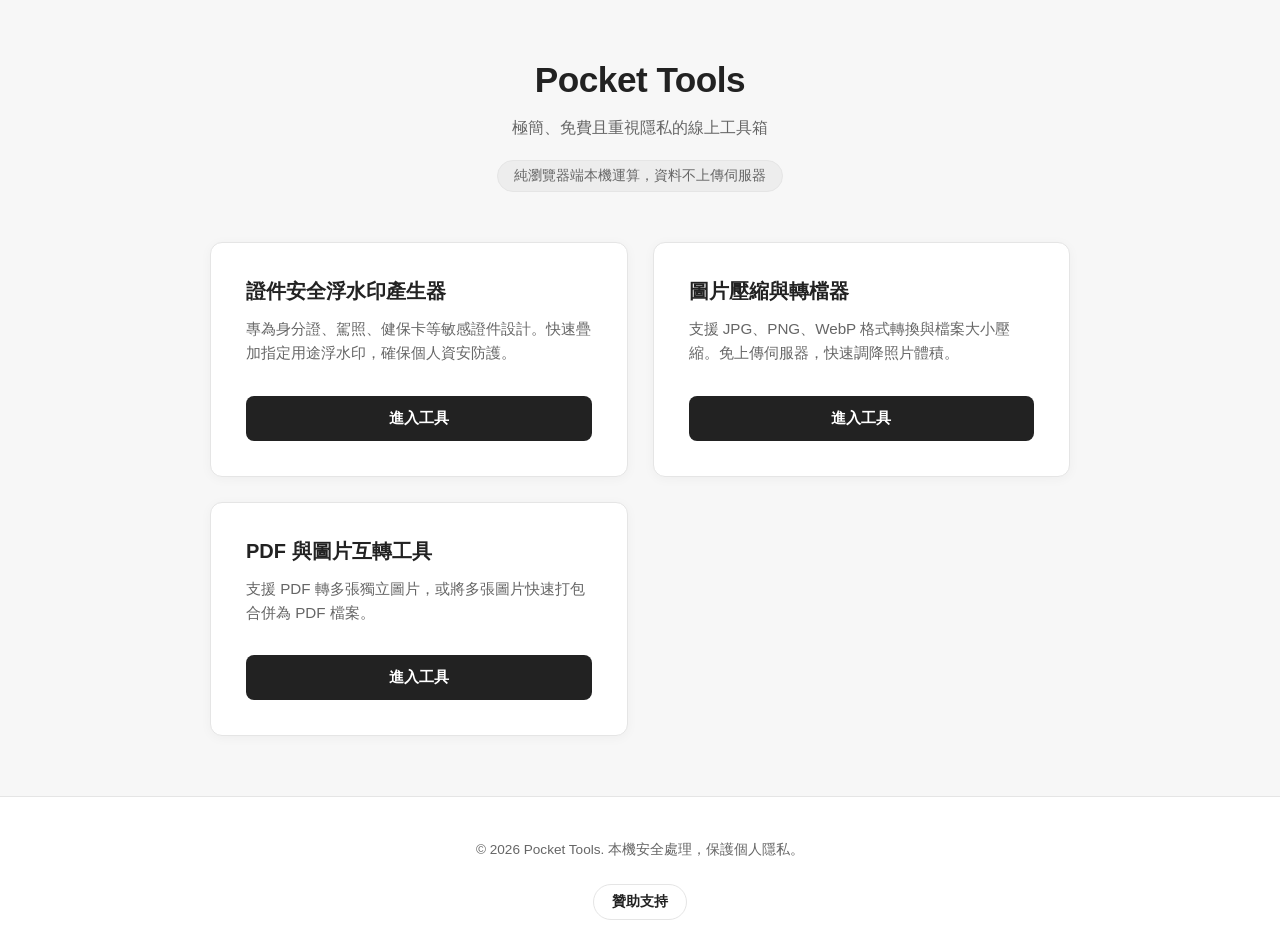
<file: index.html>
<!DOCTYPE html>
<html lang="zh-TW">
<head>
  <meta charset="UTF-8">
  <meta name="viewport" content="width=device-width, initial-scale=1.0">
  <title>Pocket Tools - 免費安全的線上極簡工具箱 | 本機隱私保護</title>
  
  <meta name="description" content="Pocket Tools 提供免費、極速且重視隱私的線上實用工具（證件浮水印產生器、圖片壓縮與轉檔器）。採用瀏覽器本機端技術，所有檔案不上傳伺服器。">

  <style>
    :root {
      --primary-grey: #222222;
      --secondary-grey: #666666;
      --light-grey: #e5e5e5;
      --bg-color: #f7f7f7;
      --card-bg: #ffffff;
      --badge-bg: #ededed;
    }

    body {
      font-family: -apple-system, BlinkMacSystemFont, "Segoe UI", Roboto, "Helvetica Neue", Arial, sans-serif;
      background-color: var(--bg-color);
      color: var(--primary-grey);
      margin: 0;
      padding: 0;
      display: flex;
      flex-direction: column;
      align-items: center;
      min-height: 100vh;
    }

    .container {
      max-width: 900px;
      width: 100%;
      padding: 60px 20px;
      box-sizing: border-box;
      flex: 1;
    }

    header {
      text-align: center;
      margin-bottom: 50px;
    }

    h1 {
      font-size: 2.2rem;
      margin: 0 0 12px 0;
      color: var(--primary-grey);
      font-weight: 700;
      letter-spacing: -0.5px;
    }

    .subtitle {
      color: var(--secondary-grey);
      font-size: 1rem;
      margin-bottom: 20px;
      line-height: 1.5;
    }

    .safety-badge {
      display: inline-block;
      background-color: var(--badge-bg);
      color: var(--secondary-grey);
      padding: 6px 16px;
      border-radius: 20px;
      font-size: 0.85rem;
      font-weight: 500;
      border: 1px solid var(--light-grey);
    }

    .tools-grid {
      display: grid;
      grid-template-columns: repeat(auto-fit, minmax(360px, 1fr));
      gap: 25px;
      margin-top: 30px;
    }

    .tool-card {
      background-color: var(--card-bg);
      padding: 35px;
      border-radius: 12px;
      box-shadow: 0 2px 12px rgba(0, 0, 0, 0.04);
      border: 1px solid var(--light-grey);
      display: flex;
      flex-direction: column;
      justify-content: space-between;
      transition: border-color 0.2s ease;
    }

    .tool-card:hover {
      border-color: var(--primary-grey);
    }

    .tool-card h2 {
      font-size: 1.25rem;
      margin: 0 0 12px 0;
      color: var(--primary-grey);
    }

    .tool-card p {
      color: var(--secondary-grey);
      font-size: 0.95rem;
      line-height: 1.6;
      margin: 0 0 30px 0;
      flex: 1;
    }

    .btn-link {
      display: block;
      width: 100%;
      background-color: var(--primary-grey);
      color: #ffffff;
      text-align: center;
      padding: 12px 0;
      border-radius: 8px;
      font-size: 0.95rem;
      font-weight: 600;
      text-decoration: none;
      box-sizing: border-box;
      transition: background-color 0.2s ease;
    }

    .btn-link:hover {
      background-color: #444444;
    }

    footer {
      width: 100%;
      padding: 30px 20px;
      text-align: center;
      font-size: 0.85rem;
      color: var(--secondary-grey);
      box-sizing: border-box;
      border-top: 1px solid var(--light-grey);
      background-color: #ffffff;
    }

    .sponsor-btn {
      display: inline-block;
      background-color: transparent;
      color: var(--primary-grey);
      padding: 8px 18px;
      border-radius: 20px;
      font-weight: 600;
      text-decoration: none;
      font-size: 0.85rem;
      margin-top: 12px;
      border: 1px solid var(--light-grey);
      transition: all 0.2s;
    }

    .sponsor-btn:hover {
      background-color: var(--badge-bg);
      border-color: var(--primary-grey);
    }

    @media (max-width: 480px) {
      .tools-grid {
        grid-template-columns: 1fr;
      }
    }
  </style>
</head>
<body>

  <div class="container">
    <header>
      <h1>Pocket Tools</h1>
      <p class="subtitle">極簡、免費且重視隱私的線上工具箱</p>
      <span class="safety-badge">純瀏覽器端本機運算，資料不上傳伺服器</span>
    </header>

    <main class="tools-grid">
      <div class="tool-card">
        <div>
          <h2>證件安全浮水印產生器</h2>
          <p>專為身分證、駕照、健保卡等敏感證件設計。快速疊加指定用途浮水印，確保個人資安防護。</p>
        </div>
        <a href="./watermark/index.html" class="btn-link">進入工具</a>
      </div>

      <div class="tool-card">
        <div>
          <h2>圖片壓縮與轉檔器</h2>
          <p>支援 JPG、PNG、WebP 格式轉換與檔案大小壓縮。免上傳伺服器，快速調降照片體積。</p>
        </div>
        <a href="./image-compressor/index.html" class="btn-link">進入工具</a>
      </div>

      
      <div class="tool-card">
        <div>
          <h2>PDF 與圖片互轉工具</h2>
          <p>支援 PDF 轉多張獨立圖片，或將多張圖片快速打包合併為 PDF 檔案。</p>
        </div>
        <a href="pdf-tools/index.html" class="btn-link">進入工具</a>
      </div>

</main>
  </div>

  <footer>
    <p>© 2026 Pocket Tools. 本機安全處理，保護個人隱私。</p>
    <div>
      <a href="#" target="_blank" class="sponsor-btn">贊助支持</a>
    </div>
  </footer>

</body>
</html>
</file>
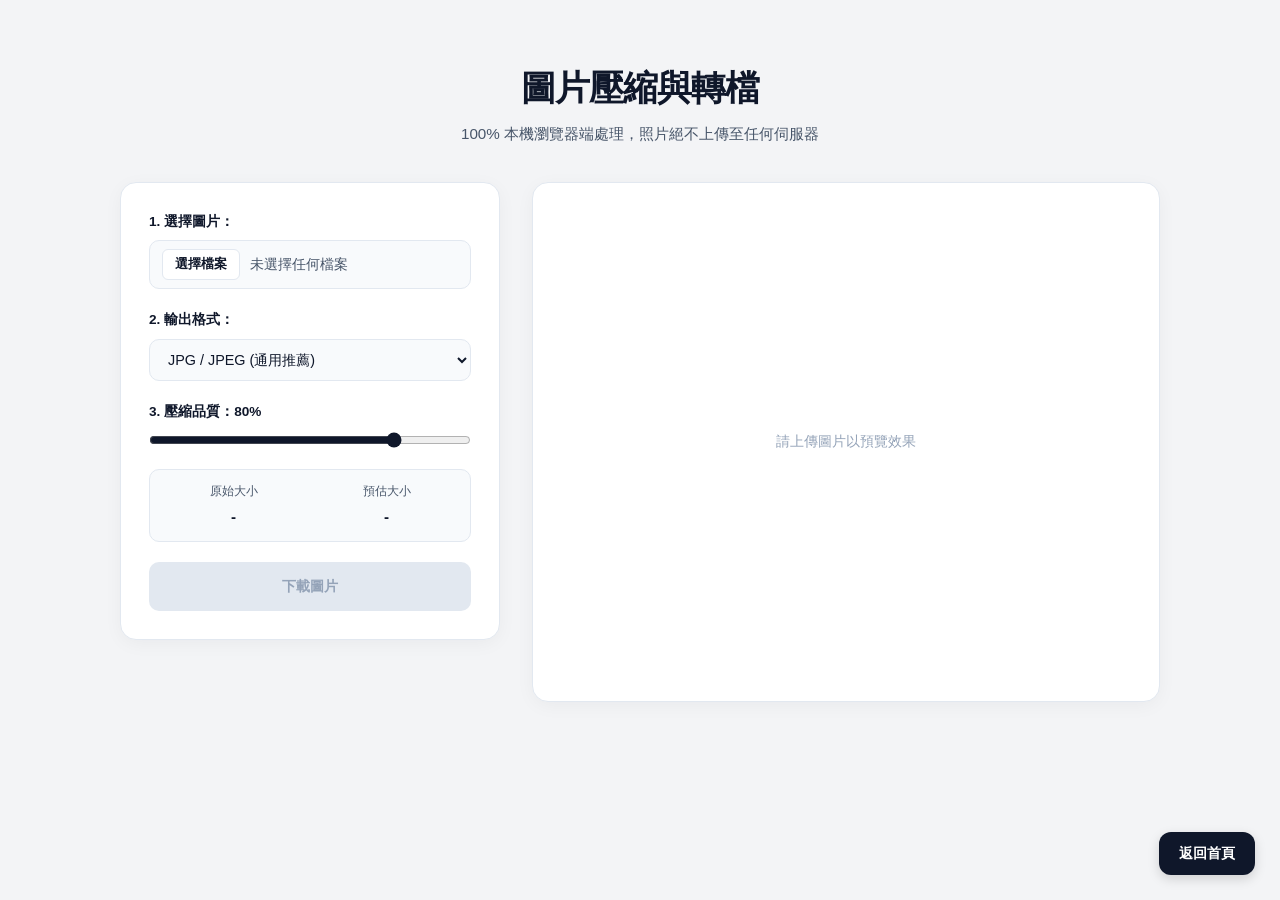
<file: image-compressor/index.html>
<head>
  <meta charset="UTF-8">
  <meta name="viewport" content="width=device-width, initial-scale=1.0">
  <title>圖片壓縮與轉檔 - Pocket Tools</title>

  <style>
    /* ==========================================================================
       Pocket Tools - Pure High-End Mineral Grey Theme (No Blue, Pure Elegance)
       ========================================================================== */
    :root {
      --bg-main: #f3f4f6;          /* 薄霧礦石淺灰背景 */
      --bg-surface: #ffffff;       /* 純白高階面板 */
      --bg-input: #f8fafc;         /* 低調灰輸入框 */
      --bg-chip: #e2e8f0;          /* 標籤預設灰色 */

      --border-light: #e2e8f0;     /* 輕盈細微邊線 */
      --border-strong: #0f172a;    /* 深黑石墨邊框 */

      --text-main: #0f172a;        /* 高級深黑石墨文字 */
      --text-secondary: #475569;   /* 質感灰次要文字 */
      --text-muted: #94a3b8;

      --accent-primary: #0f172a;   /* 經典純黑 */
      --accent-hover: #334155;     /* 深炭灰 */

      --radius-lg: 16px;
      --radius-md: 10px;
      --radius-sm: 6px;

      --shadow-subtle: 0 4px 20px -2px rgba(15, 23, 42, 0.05);
      --shadow-hover: 0 12px 28px -4px rgba(15, 23, 42, 0.12);

      --transition: all 0.2s cubic-bezier(0.16, 1, 0.3, 1);
    }

    * {
      box-sizing: border-box;
      margin: 0;
      padding: 0;
    }

    body {
      font-family: -apple-system, BlinkMacSystemFont, "SF Pro Display", "Segoe UI", Roboto, sans-serif;
      background-color: var(--bg-main);
      color: var(--text-main);
      line-height: 1.6;
      min-height: 100vh;
      display: flex;
      flex-direction: column;
      align-items: center;
      padding: 0 20px 40px 20px;
      -webkit-font-smoothing: antialiased;
    }

    header {
      text-align: center;
      margin-top: 60px;  /* 這裡可自由調整頂部留白大小（數越大留白越多） */
      margin-bottom: 35px;
    }

    h1 {
      font-size: 2.2rem;
      font-weight: 800;
      color: var(--text-main);
      margin-bottom: 6px;
      letter-spacing: -0.03em;
    }

    /* 讓後半段「壓縮與轉檔」變成質感灰 */
    h1 .gray-text {
      color: var(--text-secondary);
    }

    .subtitle {
      color: var(--text-secondary);
      font-size: 0.95rem;
    }

    .app-container {
      display: grid;
      grid-template-columns: 380px 1fr;
      gap: 32px;
      max-width: 1040px;
      width: 100%;
      align-items: start;
    }

    .panel {
      background-color: var(--bg-surface);
      border-radius: var(--radius-lg);
      padding: 28px;
      box-shadow: var(--shadow-subtle);
      border: 1px solid var(--border-light);
    }

    .form-group {
      margin-bottom: 20px;
    }

    .form-label {
      font-weight: 700;
      font-size: 0.85rem;
      margin-bottom: 8px;
      display: block;
      color: var(--text-main);
    }

    .file-input-wrapper {
      background-color: var(--bg-input);
      border: 1px solid var(--border-light);
      border-radius: var(--radius-md);
      padding: 8px 12px;
      display: flex;
      align-items: center;
      gap: 10px;
      cursor: pointer;
      transition: var(--transition);
    }

    .file-input-wrapper:hover {
      border-color: var(--border-strong);
    }

    .btn-select-file {
      background: var(--bg-surface);
      border: 1px solid var(--border-light);
      border-radius: var(--radius-sm);
      padding: 6px 12px;
      font-size: 0.8rem;
      font-weight: 600;
      color: var(--text-main);
      cursor: pointer;
      white-space: nowrap;
    }

    .file-name-text {
      font-size: 0.85rem;
      color: var(--text-secondary);
      overflow: hidden;
      text-overflow: ellipsis;
      white-space: nowrap;
    }

    select, input[type="range"] {
      width: 100%;
      padding: 11px 14px;
      border: 1px solid var(--border-light);
      border-radius: var(--radius-md);
      font-size: 0.9rem;
      background-color: var(--bg-input);
      color: var(--text-main);
      outline: none;
      transition: var(--transition);
    }

    select:focus {
      border-color: var(--border-strong);
      background: #ffffff;
      box-shadow: 0 0 0 3px rgba(15, 23, 42, 0.08);
    }

    input[type="range"] {
      accent-color: var(--text-main);
      cursor: pointer;
      padding: 0;
    }

    .info-grid {
      display: grid;
      grid-template-columns: 1fr 1fr;
      gap: 10px;
      background-color: var(--bg-input);
      padding: 12px;
      border-radius: var(--radius-md);
      margin-top: 15px;
      border: 1px solid var(--border-light);
    }

    .info-item {
      text-align: center;
    }

    .info-title {
      font-size: 0.75rem;
      color: var(--text-secondary);
      margin-bottom: 4px;
    }

    .info-val {
      font-size: 0.95rem;
      font-weight: 700;
      color: var(--text-main);
    }

    .btn-primary {
      display: block;
      width: 100%;
      background-color: var(--text-main);
      color: #ffffff;
      border: none;
      padding: 13px;
      border-radius: var(--radius-md);
      font-size: 0.9rem;
      font-weight: 700;
      cursor: pointer;
      text-align: center;
      text-decoration: none;
      margin-top: 20px;
      transition: var(--transition);
    }

    .btn-primary:hover:not(.disabled) {
      background-color: var(--accent-hover);
      transform: translateY(-1px);
      box-shadow: 0 6px 18px rgba(15, 23, 42, 0.15);
    }

    .btn-primary.disabled {
      background: var(--border-light);
      color: var(--text-muted);
      cursor: not-allowed;
      pointer-events: none;
    }

    .preview-panel {
      min-height: 520px;
      display: flex;
      flex-direction: column;
      align-items: center;
      justify-content: center;
      position: relative;
    }

    .placeholder-text {
      color: var(--text-muted);
      font-size: 0.9rem;
    }

    .preview-image {
      max-width: 100%;
      max-height: 580px;
      object-fit: contain;
      border-radius: var(--radius-md);
      box-shadow: 0 8px 24px rgba(15, 23, 42, 0.08);
    }

    .btn-back-floating {
      position: fixed;
      bottom: 25px;
      right: 25px;
      background-color: var(--text-main);
      color: #ffffff;
      padding: 10px 20px;
      border-radius: 12px;
      font-size: 0.9rem;
      font-weight: 700;
      text-decoration: none;
      box-shadow: 0 4px 12px rgba(0, 0, 0, 0.15);
      transition: var(--transition);
      z-index: 1000;
    }

    .btn-back-floating:hover {
      background-color: var(--accent-hover);
    }

    @media (max-width: 850px) {
      .app-container {
        grid-template-columns: 1fr;
      }
      .preview-panel {
        min-height: 300px;
      }
    }
  </style>
</head>
<body>

  <header>
    <h1>圖片壓縮與轉檔</h1>
    <div class="subtitle">100% 本機瀏覽器端處理，照片絕不上傳至任何伺服器</div>
  </header>

  <main class="app-container">
    <section class="panel">
      <div class="form-group">
        <label class="form-label">1. 選擇圖片：</label>
        <div class="file-input-wrapper" onclick="document.getElementById('fileInput').click()">
          <button class="btn-select-file" type="button">選擇檔案</button>
          <span class="file-name-text" id="fileNameText">未選擇任何檔案</span>
        </div>
        <input type="file" id="fileInput" accept="image/jpeg, image/png, image/webp" style="display: none;">
      </div>

      <div class="form-group">
        <label class="form-label" for="formatSelect">2. 輸出格式：</label>
        <select id="formatSelect">
          <option value="image/jpeg">JPG / JPEG (通用推薦)</option>
          <option value="image/webp">WebP (高壓縮率)</option>
          <option value="image/png">PNG (無損品質)</option>
        </select>
      </div>

      <div class="form-group" id="qualityGroup">
        <label class="form-label" for="qualityRange">3. 壓縮品質：<span id="qualityVal">80</span>%</label>
        <input type="range" id="qualityRange" min="10" max="100" value="80">
      </div>

      <div class="info-grid">
        <div class="info-item">
          <div class="info-title">原始大小</div>
          <div class="info-val" id="originalSize">-</div>
        </div>
        <div class="info-item">
          <div class="info-title">預估大小</div>
          <div class="info-val" id="compressedSize">-</div>
        </div>
      </div>

      <a id="downloadBtn" class="btn-primary disabled" download="compressed-image">下載圖片</a>
    </section>

    <section class="panel preview-panel">
      <span class="placeholder-text" id="placeholderText">請上傳圖片以預覽效果</span>
      <img id="previewImage" class="preview-image" style="display: none;" alt="壓縮後預覽">
    </section>
  </main>

  <a href="../index.html" class="btn-back-floating">返回首頁</a>

  <script>
    const fileInput = document.getElementById('fileInput');
    const fileNameText = document.getElementById('fileNameText');
    const formatSelect = document.getElementById('formatSelect');
    const qualityRange = document.getElementById('qualityRange');
    const qualityVal = document.getElementById('qualityVal');
    const qualityGroup = document.getElementById('qualityGroup');
    const originalSize = document.getElementById('originalSize');
    const compressedSize = document.getElementById('compressedSize');
    const downloadBtn = document.getElementById('downloadBtn');
    const placeholderText = document.getElementById('placeholderText');
    const previewImage = document.getElementById('previewImage');

    let originalImage = new Image();

    fileInput.addEventListener('change', (e) => {
      if (e.target.files.length > 0) handleFile(e.target.files[0]);
    });

    function handleFile(file) {
      if (!file.type.match('image.*')) {
        alert('請上傳正確的圖片檔案');
        return;
      }

      fileNameText.textContent = file.name;

      const reader = new FileReader();
      reader.onload = (e) => {
        originalImage.src = e.target.result;
        originalImage.onload = () => {
          originalSize.textContent = `${(file.size / 1024).toFixed(1)} KB`;
          processImage();
        };
      };
      reader.readAsDataURL(file);
    }

    function processImage() {
      const canvas = document.createElement('canvas');
      const ctx = canvas.getContext('2d');

      canvas.width = originalImage.width;
      canvas.height = originalImage.height;
      ctx.drawImage(originalImage, 0, 0);

      const mimeType = formatSelect.value;
      const quality = parseFloat(qualityRange.value) / 100;

      if (mimeType === 'image/png') {
        qualityGroup.style.opacity = '0.3';
        qualityRange.disabled = true;
      } else {
        qualityGroup.style.opacity = '1';
        qualityRange.disabled = false;
      }

      const dataUrl = canvas.toDataURL(mimeType, quality);

      const head = `data:${mimeType};base64,`;
      const sizeInBytes = Math.round((dataUrl.length - head.length) * 3 / 4);
      compressedSize.textContent = `${(sizeInBytes / 1024).toFixed(1)} KB`;

      previewImage.src = dataUrl;
      previewImage.style.display = 'block';
      placeholderText.style.display = 'none';

      downloadBtn.href = dataUrl;
      const ext = mimeType.split('/')[1];
      downloadBtn.download = `compressed_${new Date().getTime()}.${ext}`;
      downloadBtn.classList.remove('disabled');
    }

    formatSelect.addEventListener('change', () => {
      if (originalImage.src) processImage();
    });

    qualityRange.addEventListener('input', (e) => {
      qualityVal.textContent = e.target.value;
      if (originalImage.src) processImage();
    });
  </script>

</body>
</html>
</file>
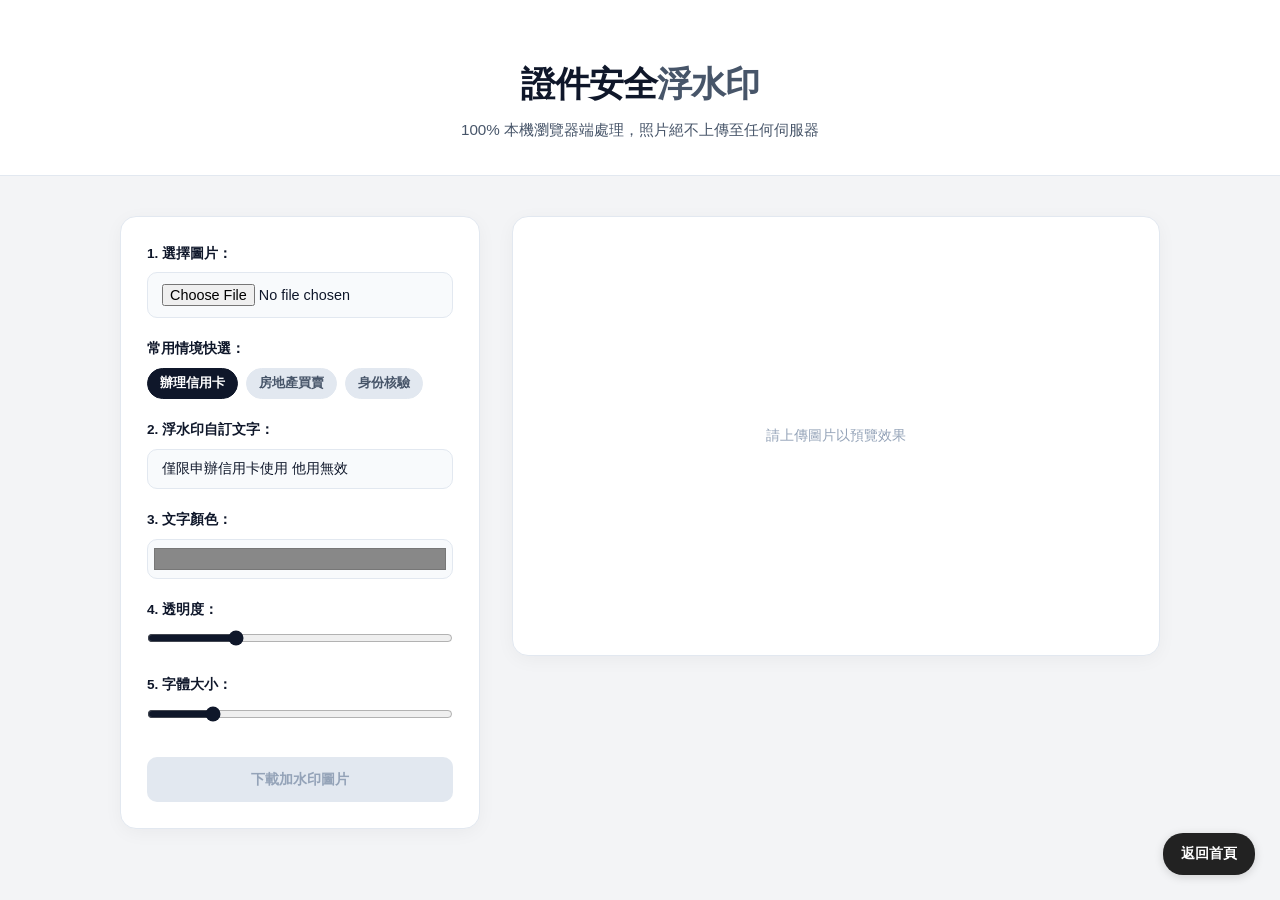
<file: watermark/index.html>
<!DOCTYPE html>
<html lang="zh-TW">
<head>
  <meta charset="UTF-8">
  <meta name="viewport" content="width=device-width, initial-scale=1.0">
  <title>證件安全浮水印 - Pocket Tools</title>
  <link rel="stylesheet" href="../style.css?v=2026">
  <style>
    .btn-back-floating {
  position: fixed;
  bottom: 25px;
  right: 25px;
  background-color: #222222;
  color: #ffffff;
  padding: 10px 18px;
  border-radius: 20px;
  font-size: 0.85rem;
  font-weight: 600;
  text-decoration: none;
  box-shadow: 0 2px 10px rgba(0, 0, 0, 0.15);
  transition: opacity 0.2s;
  z-index: 999;
}
.btn-back-floating:hover {
  opacity: 0.85;
}
  </style>
</head>
<body>
  <header>
    <div class="container">
     
      <h1>證件安全<span>浮水印</span></h1>
      <p>100% 本機瀏覽器端處理，照片絕不上傳至任何伺服器</p>
    </div>
  </header>

  <main class="container">
    <div class="watermark-app">
      <div class="controls-panel">
        <div class="form-group">
          <label for="imageInput">1. 選擇圖片：</label>
          <input type="file" id="imageInput" accept="image/*">
        </div>

        <!-- 精簡為最常用的 3 個情境 -->
        <div class="form-group">
          <label>常用情境快選：</label>
          <div class="preset-chips">
            <button type="button" class="chip active" data-text="僅限申辦信用卡使用 他用無效">辦理信用卡</button>
            <button type="button" class="chip" data-text="僅限房地產租買簽約使用 他用無效">房地產買賣</button>
            <button type="button" class="chip" data-text="僅限個人身份核驗使用 他用無效">身份核驗</button>
          </div>
        </div>

        <!-- 自訂浮水印文字 -->
        <div class="form-group">
          <label for="watermarkText">2. 浮水印自訂文字：</label>
          <input type="text" id="watermarkText" value="僅限申辦信用卡使用 他用無效">
        </div>

        <!-- 預設顏色改為灰色 #888888 -->
        <div class="form-group">
          <label for="textColor">3. 文字顏色：</label>
          <input type="color" id="textColor" value="#888888">
        </div>

        <div class="form-group">
          <label for="opacity">4. 透明度：</label>
          <input type="range" id="opacity" min="0.1" max="1" step="0.05" value="0.35">
        </div>

        <div class="form-group">
          <label for="fontSize">5. 字體大小：</label>
          <input type="range" id="fontSize" min="12" max="72" value="24">
        </div>

        <button id="downloadBtn" class="btn-primary" disabled>下載加水印圖片</button>
      </div>

      <div class="preview-panel">
        <canvas id="previewCanvas"></canvas>
        <p id="placeholderText">請上傳圖片以預覽效果</p>
      </div>
    </div>
  </main>

  <script src="script.js"></script>
  <a href="../index.html" class="btn-back-floating">返回首頁</a>
</body>
</html>
</file>
<file: style.css>
/* ==========================================================================
   Pocket Tools - Pure High-End Mineral Grey Theme (No Blue, Pure Elegance)
   ========================================================================== */

:root {
  /* 純粹高級灰階系統 */
  --bg-main: #f3f4f6;          /* 薄霧礦石淺灰背景 */
  --bg-surface: #ffffff;       /* 純白高階面板 */
  --bg-input: #f8fafc;         /* 低調灰輸入框 */
  --bg-chip: #e2e8f0;          /* 標籤預設灰色 */

  --border-light: #e2e8f0;     /* 輕盈細微邊線 */
  --border-strong: #0f172a;    /* 深黑石墨邊框 */

  --text-main: #0f172a;        /* 高級深黑石墨文字 */
  --text-secondary: #475569;   /* 質感灰次要文字 */
  --text-muted: #94a3b8;

  /* 微柔和點綴（完全去藍化，改用微深灰） */
  --accent-primary: #0f172a;   /* 經典純黑 */
  --accent-hover: #334155;     /* 深炭灰 */

  /* Shadows & Radius */
  --radius-lg: 16px;
  --radius-md: 10px;
  --radius-sm: 6px;

  --shadow-subtle: 0 4px 20px -2px rgba(15, 23, 42, 0.05);
  --shadow-hover: 0 12px 28px -4px rgba(15, 23, 42, 0.12);

  --transition: all 0.2s cubic-bezier(0.16, 1, 0.3, 1);
}

* {
  box-sizing: border-box;
  margin: 0;
  padding: 0;
}

body {
  font-family: -apple-system, BlinkMacSystemFont, "SF Pro Display", "Segoe UI", Roboto, sans-serif;
  background-color: var(--bg-main);
  color: var(--text-main);
  line-height: 1.6;
  min-height: 100vh;
  display: flex;
  flex-direction: column;
  -webkit-font-smoothing: antialiased;
}

.container {
  max-width: 1040px;
  width: 90%;
  margin: 0 auto;
}

/* Header UI */
header {
  padding: 56px 0 32px;
  text-align: center;
  border-bottom: 1px solid var(--border-light);
  margin-bottom: 40px;
  background-color: var(--bg-surface);
}

header h1 {
  font-size: 2.2rem;
  font-weight: 800;
  letter-spacing: -0.03em;
  color: var(--text-main);
  margin-bottom: 6px;
}

header h1 span {
  color: var(--text-secondary);
}

header p {
  color: var(--text-secondary);
  font-size: 0.95rem;
}

/* Back Link */
.back-link {
  display: inline-flex;
  align-items: center;
  gap: 8px;
  color: var(--text-secondary);
  text-decoration: none;
  font-weight: 600;
  font-size: 0.875rem;
  margin-bottom: 16px;
  padding: 6px 14px;
  border-radius: var(--radius-sm);
  background-color: var(--bg-input);
  border: 1px solid var(--border-light);
  transition: var(--transition);
}

.back-link:hover {
  color: var(--text-main);
  border-color: var(--border-strong);
  transform: translateX(-3px);
}

.svg-icon {
  width: 20px;
  height: 20px;
  fill: none;
  stroke: currentColor;
  stroke-width: 2;
  stroke-linecap: round;
  stroke-linejoin: round;
}

/* Main Layout */
main {
  flex: 1;
}

/* Homepage Tool Grid (卡片樣式) */
.tools-grid {
  display: grid;
  grid-template-columns: repeat(auto-fill, minmax(320px, 1fr));
  gap: 24px;
}

.tool-card {
  background: var(--bg-surface);
  border: 1px solid var(--border-light);
  border-radius: var(--radius-lg);
  padding: 28px;
  text-decoration: none;
  color: var(--text-main);
  display: flex;
  flex-direction: column;
  box-shadow: var(--shadow-subtle);
  transition: var(--transition);
  position: relative;
  overflow: hidden;
}

.tool-card:hover {
  transform: translateY(-3px);
  border-color: var(--border-strong);
  box-shadow: var(--shadow-hover);
}

.tool-icon-wrapper {
  width: 48px;
  height: 48px;
  background: var(--bg-input);
  border: 1px solid var(--border-light);
  border-radius: var(--radius-md);
  display: flex;
  align-items: center;
  justify-content: center;
  color: var(--text-main);
  margin-bottom: 20px;
}

.tool-card h2 {
  font-size: 1.15rem;
  font-weight: 700;
  margin-bottom: 8px;
}

.tool-card p {
  color: var(--text-secondary);
  font-size: 0.875rem;
  flex-grow: 1;
  margin-bottom: 20px;
  line-height: 1.5;
}

.tool-card .btn-link {
  color: var(--text-main);
  font-weight: 700;
  font-size: 0.875rem;
  display: flex;
  align-items: center;
  gap: 6px;
  transition: var(--transition);
}

.tool-card:hover .btn-link {
  gap: 10px;
}

/* Watermark Layout */
.watermark-app {
  display: grid;
  grid-template-columns: 360px 1fr;
  gap: 32px;
  align-items: start;
}

.controls-panel {
  background: var(--bg-surface);
  border: 1px solid var(--border-light);
  border-radius: var(--radius-lg);
  padding: 26px;
  box-shadow: var(--shadow-subtle);
}

.form-group {
  margin-bottom: 20px;
}

.form-group label {
  display: block;
  font-size: 0.85rem;
  font-weight: 700;
  color: var(--text-main);
  margin-bottom: 8px;
}

/* 常用情境 Chips 按鈕列 */
.preset-chips {
  display: flex;
  flex-wrap: wrap;
  gap: 8px;
}

.chip {
  background: var(--bg-chip);
  color: var(--text-secondary);
  border: 1px solid var(--border-light);
  padding: 6px 12px;
  font-size: 0.8rem;
  font-weight: 600;
  border-radius: 20px;
  cursor: pointer;
  transition: var(--transition);
}

.chip:hover {
  background: #cbd5e1;
  color: var(--text-main);
}

.chip.active {
  background: var(--text-main);
  color: #ffffff;
  border-color: var(--text-main);
}

/* Input Styles */
.form-group input[type="text"],
.form-group input[type="file"] {
  width: 100%;
  padding: 11px 14px;
  background: var(--bg-input);
  border: 1px solid var(--border-light);
  border-radius: var(--radius-md);
  color: var(--text-main);
  font-size: 0.9rem;
  outline: none;
  transition: var(--transition);
}

.form-group input[type="text"]:focus {
  border-color: var(--border-strong);
  background: #ffffff;
  box-shadow: 0 0 0 3px rgba(15, 23, 42, 0.08);
}

.form-group input[type="color"] {
  width: 100%;
  height: 40px;
  background: var(--bg-input);
  border: 1px solid var(--border-light);
  border-radius: var(--radius-md);
  cursor: pointer;
  padding: 4px;
}

.form-group input[type="range"] {
  width: 100%;
  accent-color: var(--text-main);
  cursor: pointer;
}

/* Button */
.btn-primary {
  width: 100%;
  padding: 13px;
  background: var(--text-main);
  color: #ffffff;
  border: none;
  border-radius: var(--radius-md);
  font-weight: 700;
  font-size: 0.9rem;
  cursor: pointer;
  transition: var(--transition);
  margin-top: 8px;
}

.btn-primary:hover:not(:disabled) {
  background: var(--accent-hover);
  transform: translateY(-1px);
  box-shadow: 0 6px 18px rgba(15, 23, 42, 0.15);
}

.btn-primary:disabled {
  background: var(--border-light);
  color: var(--text-muted);
  cursor: not-allowed;
  transform: none;
  box-shadow: none;
}

/* Preview Area */
.preview-panel {
  background: var(--bg-surface);
  border: 1px solid var(--border-light);
  border-radius: var(--radius-lg);
  padding: 28px;
  display: flex;
  flex-direction: column;
  align-items: center;
  justify-content: center;
  min-height: 440px;
  box-shadow: var(--shadow-subtle);
}

#previewCanvas {
  max-width: 100%;
  max-height: 580px;
  height: auto;
  border-radius: var(--radius-md);
  box-shadow: 0 8px 24px rgba(15, 23, 42, 0.08);
  display: none;
}

#placeholderText {
  color: var(--text-muted);
  font-size: 0.9rem;
}

footer {
  text-align: center;
  padding: 36px 0;
  color: var(--text-muted);
  font-size: 0.85rem;
  border-top: 1px solid var(--border-light);
  margin-top: 60px;
  background-color: var(--bg-surface);
}

@media (max-width: 860px) {
  .watermark-app {
    grid-template-columns: 1fr;
  }
}
</file>
